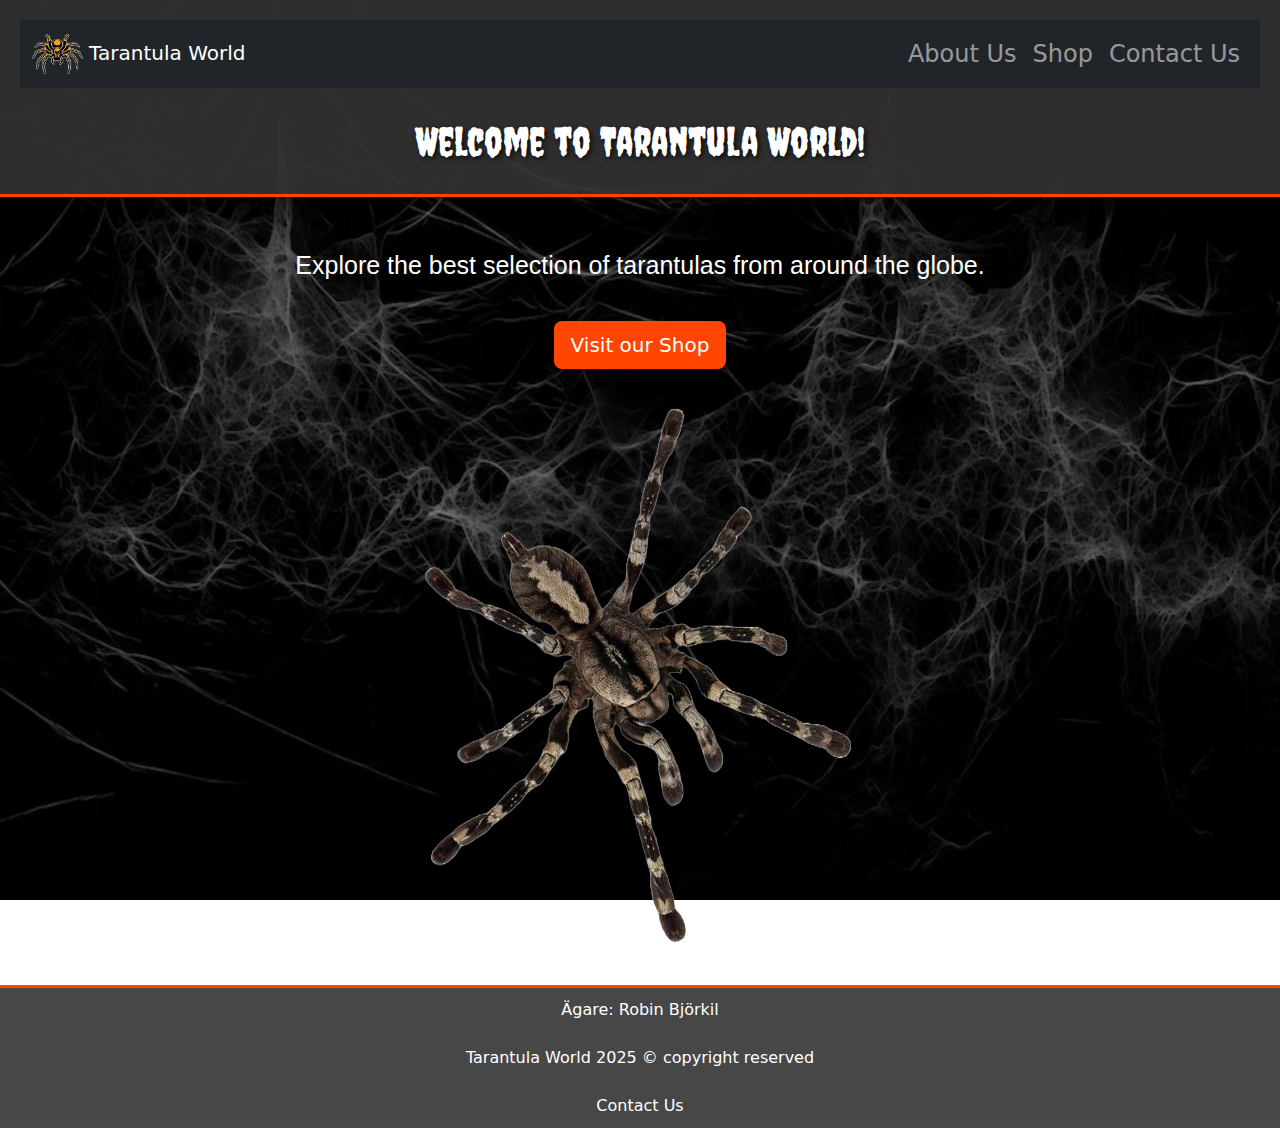
<file: index.html>
<!DOCTYPE html>
<html lang="en">
<head>
    <meta charset="UTF-8">
    <meta name="viewport" content="width=device-width, initial-scale=1.0">
    <title>Tarantula World</title>
    <link rel="icon" type="image/jpg" href="Images/th_logo2.webp">
    <link rel="stylesheet" href="styles/indexStyle.css">
    <link rel="stylesheet" href="https://cdn.jsdelivr.net/npm/bootstrap@5.3.3/dist/css/bootstrap.min.css">
    <link rel="stylesheet" href="https://fonts.googleapis.com/css2?family=Creepster&family=Roboto:wght@400;700&display=swap">
</head>

<body>
  <header>
    <nav class="navbar navbar-expand-lg navbar-dark bg-dark">
        <div class="container-fluid">
            <a class="navbar-brand" href="index.html">
                <img src="Images/th_logo2.webp" alt="Logo" height="40">
                Tarantula World
            </a>
            <button class="navbar-toggler"
                    type="button"
                    data-bs-toggle="collapse"
                    data-bs-target="#navbarNav"
                    aria-controls="navbarNav"
                    aria-label="Toggle navigation"
                    aria-expanded="false">
                <span class="navbar-toggler-icon"></span>
            </button>
            <div class="collapse navbar-collapse" id="navbarNav">
                <ul class="navbar-nav ms-auto">
                    <li class="nav-item">
                        <a class="nav-link" href="about.html">About Us</a>
                    </li>
                    <li class="nav-item">
                        <a class="nav-link" href="shop.html">Shop</a>
                    </li>
                    <li class="nav-item">
                        <a class="nav-link" href="Forms/contactUs.html">Contact Us</a>
                    </li>
                </ul>
            </div>
        </div>
    </nav>
    <h1 id="welcome">Welcome to Tarantula World!</h1>
  </header>

  <main class="main">
    <div class="container mt-5 text-center">
        <p>Explore the best selection of tarantulas from around the globe.</p>
        <a href="shop.html" class="btn custom-btn btn-lg">Visit our Shop</a>

        <div class="mt-4">
            <img src="Images/pockie_front.png" class="img-fluid fade-in rotate-img" alt="Rotating Tarantula World Logo">
        </div>
    </div>
  </main><br>
   
  <footer>
    Ägare: Robin Björkil<br><br>
    Tarantula World 2025 &copy; copyright reserved<br><br>
    <a class="nav-link" href="Forms/contactUs.html">Contact Us</a>
</footer>


    <script src="https://cdn.jsdelivr.net/npm/bootstrap@5.3.3/dist/js/bootstrap.bundle.min.js"></script>
</body>
</html>
</file>
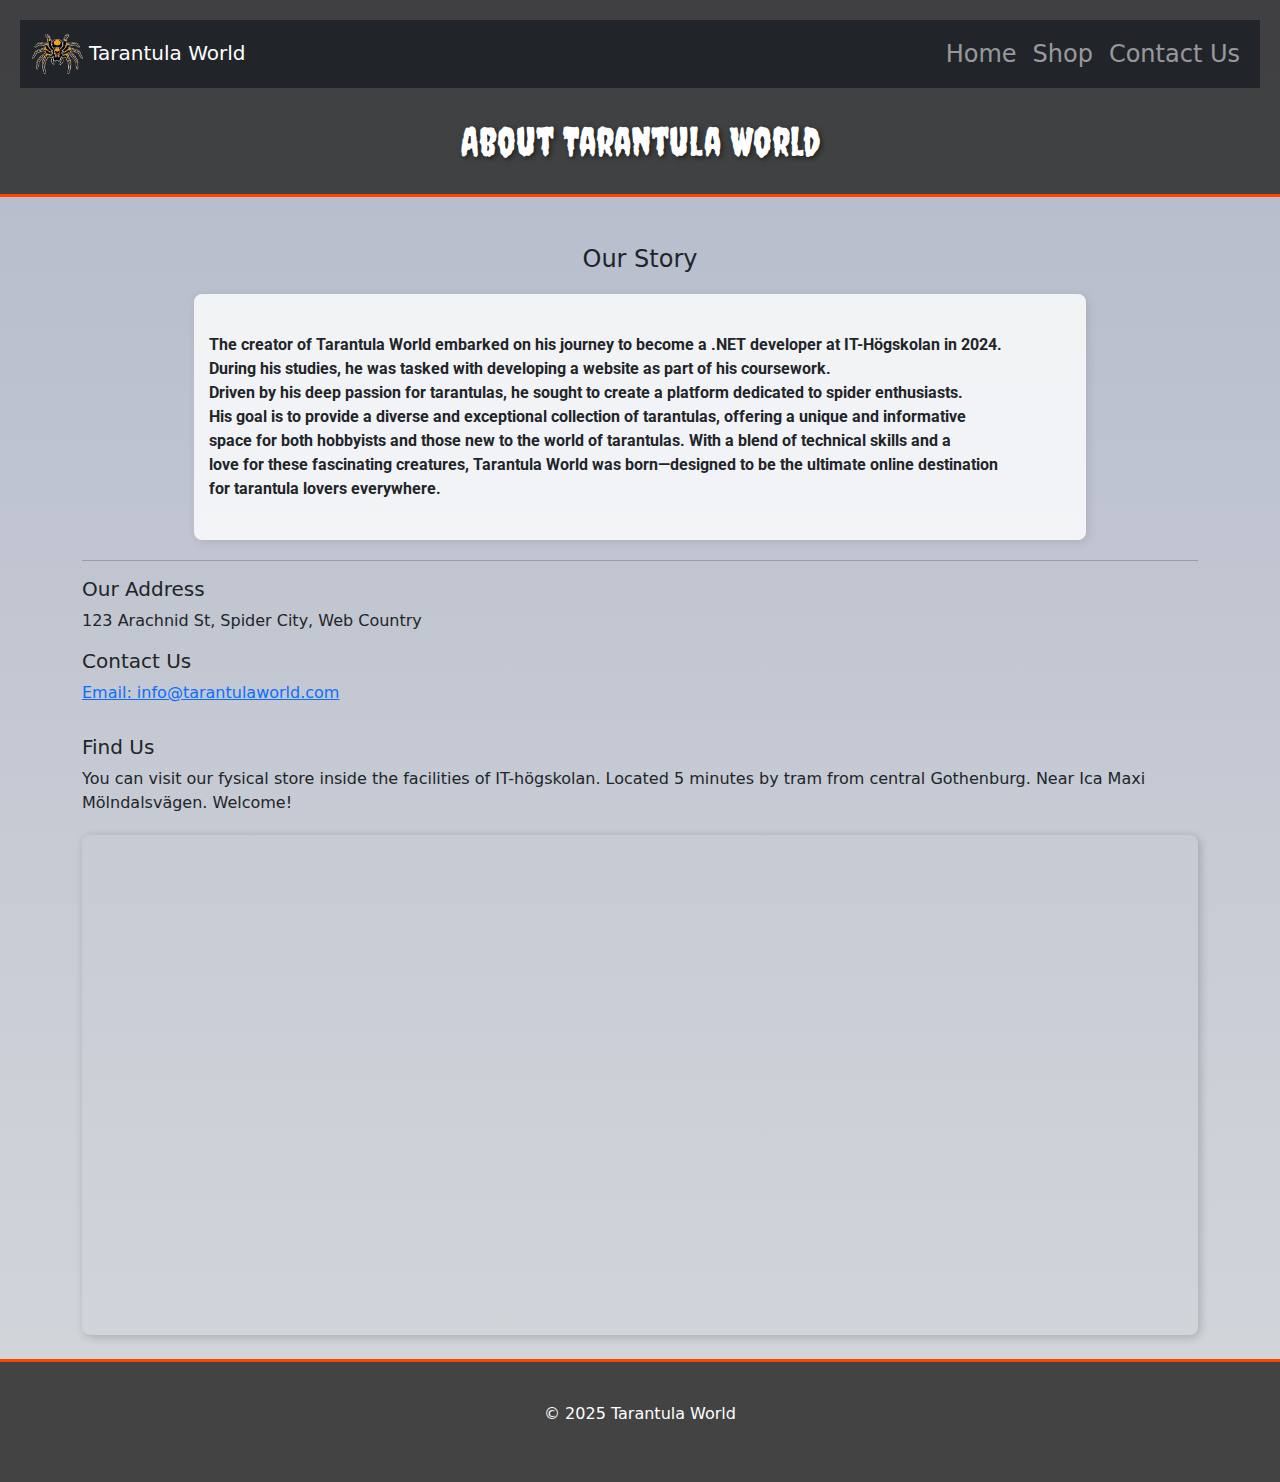
<file: about.html>
<!DOCTYPE html>
<html lang="en">
<head>
    <meta charset="UTF-8">
    <meta name="viewport" content="width=device-width, initial-scale=1.0">
    <title>About Us | Tarantula World</title>
    <link rel="icon" type="image/jpg" href="Images/th_logo2.webp">
    <link rel="stylesheet" href="styles/aboutStyle.css">
    <link rel="stylesheet" href="https://cdn.jsdelivr.net/npm/bootstrap@5.3.3/dist/css/bootstrap.min.css">
    <link rel="stylesheet" href="https://fonts.googleapis.com/css2?family=Creepster&family=Roboto:wght@400;700&display=swap">
</head>
<body>
    <header>
        <nav class="navbar navbar-expand-lg navbar-dark bg-dark">
            <div class="container-fluid">
                <a class="navbar-brand" href="index.html" aria-label="Go to home">
                    <img src="Images/th_logo2.webp" alt="Tarantula World Logo" height="40" loading="lazy">
                    Tarantula World
                </a>
                <button class="navbar-toggler"
                        type="button"
                        data-bs-toggle="collapse"
                        data-bs-target="#navbarNav"
                        aria-controls="navbarNav"
                        aria-label="Toggle navigation"
                        aria-expanded="false">
                    <span class="navbar-toggler-icon"></span>
                </button>
                <div class="collapse navbar-collapse" id="navbarNav">
                    <ul class="navbar-nav ms-auto">
                        <li class="nav-item">
                            <a class="nav-link" href="index.html">Home</a>
                        </li>
                        <li class="nav-item">
                            <a class="nav-link" href="shop.html">Shop</a>
                        </li>
                        <li class="nav-item">
                            <a class="nav-link" href="Forms/contactUs.html">Contact Us</a>
                        </li>
                    </ul>
                </div>
            </div>
        </nav>
        <h1 id="welcome">About Tarantula World</h1>
      </header>


      <main>
        <div class="container mt-5">
            <h4>Our Story</h4>
            <p class="bold-text">
The creator of Tarantula World embarked on his journey to become a .NET developer at IT-Högskolan in 2024.
During his studies, he was tasked with developing a website as part of his coursework.
Driven by his deep passion for tarantulas, he sought to create a platform dedicated to spider enthusiasts.
His goal is to provide a diverse and exceptional collection of tarantulas, offering a unique and informative
space for both hobbyists and those new to the world of tarantulas. With a blend of technical skills and a
love for these fascinating creatures, Tarantula World was born—designed to be the ultimate online destination
for tarantula lovers everywhere.
            </p>
            <hr>
            
            <h5>Our Address</h5>
            <p>123 Arachnid St, Spider City, Web Country</p>

            <h5>Contact Us</h5>
            <a href="mailto:min.epost@hemsidan.com">Email: info@tarantulaworld.com</a>

            <div class="spacer"></div>

            <h5>Find Us</h5>
            <p>
                You can visit our fysical store inside the facilities of IT-högskolan. Located 5 minutes by tram from central Gothenburg.
                Near Ica Maxi Mölndalsvägen. Welcome!
            </p>
            <div class="map-container">
                <iframe src="https://www.google.com/maps/embed?pb=!1m18!1m12!1m3!1d2133.2085877654904!2d11.99899077606793!3d57.6789341738575!2m3!1f0!2f0!3f0!3m2!1i1024!2i768!4f13.1!3m3!1m2!1s0x464ff369d0835015%3A0xba46082e9c214f49!2sIT-H%C3%B6gskolan!5e0!3m2!1ssv!2sse!4v1738917633927!5m2!1ssv!2sse"
                    allowfullscreen=""
                    loading="lazy"
                    referrerpolicy="no-referrer-when-downgrade"
                    title="Map to our store location">
                </iframe>
            </div>
        </div>
    </main><br>

    <footer>
        <p>&copy; 2025 Tarantula World</p>
    </footer>

    <script src="https://cdn.jsdelivr.net/npm/bootstrap@5.3.3/dist/js/bootstrap.bundle.min.js"></script>
</body>
</html>
</file>
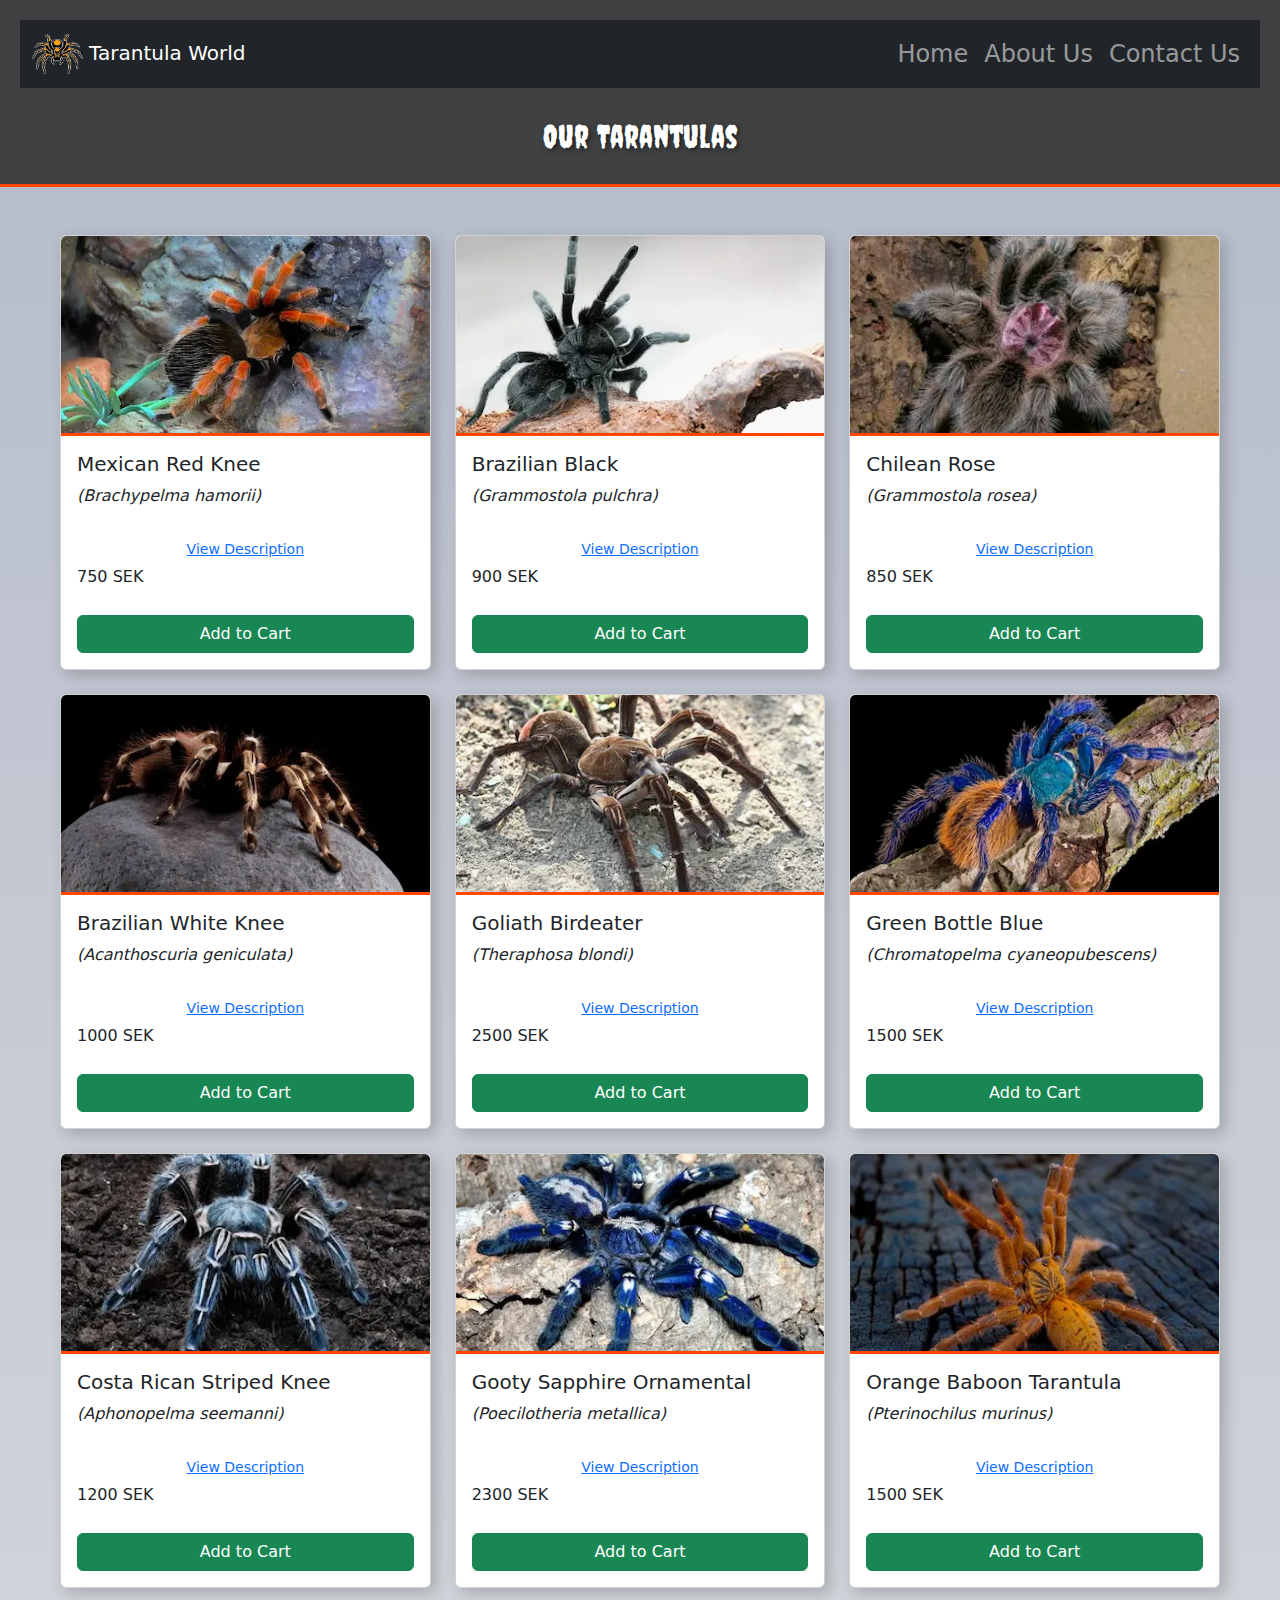
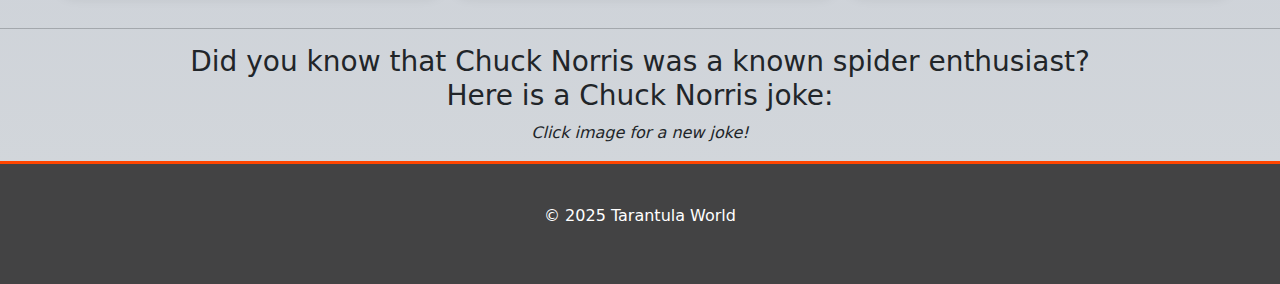
<file: shop.html>
<!DOCTYPE html>
<html lang="en">
<head>
    <meta charset="UTF-8">
    <meta name="viewport" content="width=device-width, initial-scale=1.0">
    <meta http-equiv="X-UA-Compatible" content="IE=edge">
    <title>Shop | Tarantula World </title>

    <link rel="preload" href="styles/shopStyle.css" as="style">
    <link rel="stylesheet" href="styles/shopStyle.css">

    <link rel="stylesheet" href="https://cdn.jsdelivr.net/npm/bootstrap@5.3.3/dist/css/bootstrap.min.css">

    <link rel="preload" href="scripts/shop.js" as="script">
    
    <link rel="icon" type="image/webp" href="Images/th_logo2.webp">
    <link rel="stylesheet" href="https://fonts.googleapis.com/css2?family=Creepster&family=Roboto:wght@400;700&display=swap">
    
</head>
<body>
    <header>
        <nav class="navbar navbar-expand-lg navbar-dark bg-dark">
            <div class="container-fluid">
                <a class="navbar-brand" href="index.html">
                    <img class="logo" src="Images/th_logo2.webp" alt="Logo" height="40">
                    Tarantula World
                </a>
                <button class="navbar-toggler"
                        type="button"
                        data-bs-toggle="collapse"
                        data-bs-target="#navbarNav"
                        aria-controls="navbarNav"
                        aria-label="Toggle navigation"
                        aria-expanded="false">
                    <span class="navbar-toggler-icon"></span>
                </button>
                <div class="collapse navbar-collapse" id="navbarNav">
                    <ul class="navbar-nav ms-auto">
                        <li class="nav-item">
                            <a class="nav-link" href="index.html">Home</a>
                        </li>
                        <li class="nav-item">
                            <a class="nav-link" href="about.html">About Us</a>
                        </li>
                        <li class="nav-item">
                            <a class="nav-link" href="Forms/contactUs.html">Contact Us</a>
                        </li>
                    </ul>
                </div>
            </div>
        </nav>
        <h2>Our Tarantulas</h2>
    </header>

    <div class="product-container mt-5">
        <div class="row" id="products">    
        </div>
    </div>

    <div class="cart-container mt-5">
        <h2 class="text-center">Shopping Cart</h2>
        <p id="total-price" class="text-end fw-bold mt-3">Total: 0 SEK</p>
        <ul id="cart" class="list-group"></ul>
        <button id="clear-cart" class="btn btn-danger mt-3">Clear Cart</button>
    </div>

    <hr>
    
    <div class="chuck-container">
        <h3>Did you know that Chuck Norris was a known spider enthusiast?<br>
            Here is a Chuck Norris joke:
        </h3>
        <em>Click image for a new joke!</em>
        <p id="chuckJoke"></p>
    </div>

    <footer>
        <p>&copy; 2025 Tarantula World</p>
    </footer>
    
    <div class="modal fade" id="productModal" tabindex="-1" aria-labelledby="productModalLabel" aria-hidden="true">
        <div class="modal-dialog">
            <div class="modal-content">
                <div class="modal-header">
                    <h5 class="modal-title" id="productModalLabel"></h5>
                    <button type="button" class="btn-close" data-bs-dismiss="modal" aria-label="Close"></button>
                </div>
                <div class="modal-body">
                    <img id="modalProductImage" class="img-fluid" alt="">
                    <p id="modalProductDescription"></p>
                    <p id="modalProductPrice"></p>
                </div>
                <div class="modal-footer">
                    <button type="button" class="btn btn-secondary" data-bs-dismiss="modal">Close</button>
                    <button class="btn btn-success add-to-cart-modal">Add to Cart</button>
                </div>
            </div>
        </div>
    </div>
    
    <script defer src="scripts/shop.js"></script>
    <script defer src="https://cdn.jsdelivr.net/npm/bootstrap@5.3.3/dist/js/bootstrap.bundle.min.js"></script>
</body>
</html>
</file>
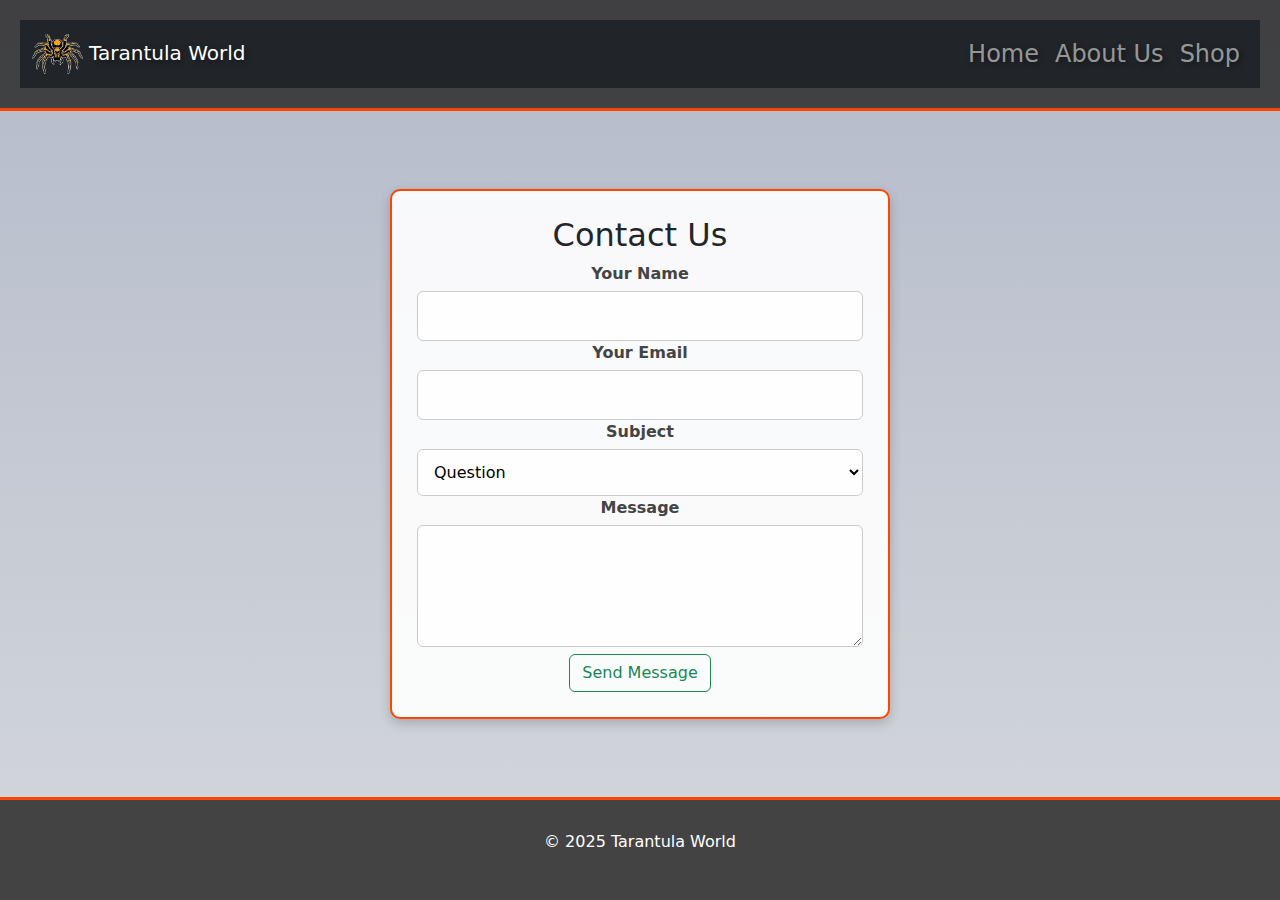
<file: Forms/contactUs.html>
<!DOCTYPE html>
<html lang="sv">
<head>
    <meta charset="UTF-8">
    <meta name="viewport" content="width=device-width, initial-scale=1.0">
    <title>Contact Us</title>
    <link rel="icon" type="image/jpg" href="../Images/th_logo2.webp">
    <link rel="stylesheet" href="../styles/contactUsStyle.css">
    <link rel="stylesheet" href="https://cdn.jsdelivr.net/npm/bootstrap@5.3.3/dist/css/bootstrap.min.css">
</head>
<body>
    <header>
        <nav class="navbar navbar-expand-lg navbar-dark bg-dark">
            <div class="container-fluid">
                <a class="navbar-brand" href="../index.html">
                    <img src="../Images/th_logo2.webp" alt="Logo" height="40">
                    Tarantula World
                </a>
                <button class="navbar-toggler"
                        type="button"
                        data-bs-toggle="collapse"
                        data-bs-target="#navbarNav"
                        aria-controls="navbarNav"
                        aria-label="Toggle navigation"
                        aria-expanded="false">
                    <span class="navbar-toggler-icon"></span>
                </button>
                <div class="collapse navbar-collapse" id="navbarNav">
                    <ul class="navbar-nav ms-auto">
                        <li class="nav-item">
                            <a class="nav-link" href="../index.html">Home</a>
                        </li>
                        <li class="nav-item">
                            <a class="nav-link" href="../about.html">About Us</a>
                        </li>
                        <li class="nav-item">
                            <a class="nav-link" href="../shop.html">Shop</a>
                        </li>
                    </ul>
                </div>
            </div>
        </nav>
    </header>
    
    <div class="contact-form-wrapper">
        <div class="container text-center">
            <h2>Contact Us</h2>
            <form action="submit-form.php" method="POST">
                <div class="form-group">
                    <label for="name">Your Name</label>
                    <input type="text" id="name" name="name" required>
                </div>
                <div class="form-group">
                    <label for="email">Your Email</label>
                    <input type="email" id="email" name="email" required>
                </div>
                <div class="form-group">
                    <label for="subject">Subject</label>
                    <select id="subject" name="subject">
                        <option value="question">Question</option>
                        <option value="feedback">Feedback</option>
                        <option value="other">Other</option>
                    </select>
                </div>
                <div class="form-group">
                    <label for="message">Message</label>
                    <textarea id="message" name="message" rows="4" required></textarea>
                </div>
                <button type="submit" class="btn btn-outline-success">Send Message</button>
            </form>
        </div>
    </div>
    
    <footer>
        <p>&copy; 2025 Tarantula World</p>
    </footer>

    <script src="https://cdn.jsdelivr.net/npm/bootstrap@5.3.3/dist/js/bootstrap.bundle.min.js"></script>
</body>
</html>
</file>
<file: styles/indexStyle.css>
* {
    margin: 0;
    padding: 0;
    box-sizing: border-box;
}

body {
    background: linear-gradient(rgba(0, 0, 0, 0.4), rgba(0, 0, 0, 0.4)),  
                url('../Images/main_back.webp');
    background-size: cover;
    background-position: center;
    background-attachment: fixed; 
    color: white; 
}

header {
    background-color: rgba(51, 51, 51, 0.9); 
    color: white;
    padding: 20px;
    text-align: center;
    font-size: 24px;
    border-bottom: 3px solid #ff4500;
}
/* Header text */
h1 {
    font-family: 'Creepster', cursive;
    text-shadow: 2px 2px 5px rgba(0, 0, 0, 0.8);
}

.navbar {
    text-align: center;
    margin-bottom: 30px;
    padding: 10px;
}

/* Main section text */
p {
    font-family: 'Poppins', sans-serif;
    color: white;
    font-size: 25px;
    line-height: 1.6;
    text-align: center;
    max-width: 800px;
    margin: auto;
}

/* Shop-button */
.custom-btn {
    background-color: #ff4500 !important;
    color: white !important;
    padding: 12px 24px;
    font-size: 18px;
    border: none;
    cursor: pointer;
    border-radius: 5px;
    transition: all 0.3s ease-in-out;
    display: inline-block;
    text-decoration: none;
    margin-top: 20px;
}

.custom-btn:hover {
    background-color: #cc3700 !important;
    transform: scale(1.1);
}

/* Spider animation */
.rotate-img {
    animation: growRotateMoveLogo 7s ease-in-out forwards;
    position: relative;
    z-index: 1;
}
@keyframes growRotateMoveLogo {
    0% {
        transform: scale(0.1) rotate(0deg);
    }
    50% {
        transform: scale(1) rotate(220deg);
    }
    100% {
        transform: scale(1) rotate(186deg) translateY(+1.1cm);
    }
}

footer {
    background-color: rgba(51, 51, 51, 0.9);
    color: white;
    text-align: center;
    padding: 10px;
    border-top: 3px solid #ff4500;
}
</file>
<file: styles/aboutStyle.css>
* {
    margin: 0;
    padding: 0;
    box-sizing: border-box;
}

body {
    background: linear-gradient(to bottom, #b4baca, #d4d8dc);
    color: #333;
    font-family: 'Roboto', sans-serif;
    line-height: 1.6;
}

header {
    background-color: rgba(51, 51, 51, 0.9);
    color: white;
    text-align: center;
    padding: 20px;
    font-size: 24px;
    border-bottom: 3px solid #ff4500;
}
/* Header text */
h1 {
    font-family: 'Creepster', cursive;
    text-shadow: 2px 2px 5px rgba(0, 0, 0, 0.5);
}

.navbar {
    text-align: center;
    margin-bottom: 30px;
}

.container h4 {
    text-align: center;
}

/* Information text */
.bold-text {
    font-weight: bold;
    white-space: pre-wrap;
    font-family: 'Roboto', sans-serif;
    font-size: 1rem;
    background: rgba(255, 255, 255, 0.8);
    padding: 15px;
    border-radius: 8px;
    box-shadow: 2px 2px 10px rgba(0, 0, 0, 0.1);
    max-width: 80%;
    margin: 20px auto;
}

.spacer {
    margin-bottom: 30px;
}

.map-container {
    width: 100%;
    height: 500px;
    display: flex;
    justify-content: center;
    align-items: center;
    margin-top: 20px;
    border-radius: 8px;
    overflow: hidden;
    box-shadow: 2px 2px 10px rgba(0, 0, 0, 0.2);
}
.map-container iframe {
    width: 100%; 
    height: 100%;
    border: none;
}

footer {
    background-color: rgba(51, 51, 51, 0.9);
    color: white;
    text-align: center;
    padding: 40px;
    border-top: 3px solid #ff4500;
}
</file>
<file: styles/shopStyle.css>
* {
    margin: 0;
    padding: 0;
    box-sizing: border-box;
}

body {
    background: linear-gradient(to bottom, #b4baca, #d4d8dc);
    color: #333;
    font-family: 'Roboto', sans-serif;
}

header {
    background-color: rgba(51, 51, 51, 0.9);
    color: white;
    padding: 20px;
    text-align: center;
    font-size: 24px;
    border-bottom: 3px solid #ff4500;
}

h2 {
    font-family: 'Creepster', cursive;
    text-align: center;
    text-shadow: 2px 2px 5px rgba(0, 0, 0, 0.5);
}

.navbar {
    text-align: center;
    margin-bottom: 30px;
}

.card {
    margin-bottom: 20px;
    box-shadow: 5px 5px 15px rgba(0, 0, 0, 0.2);
    transition: transform 0.3s ease-in-out;
    border-radius: 10px;
    overflow: hidden;
}
.card:hover {
    transform: scale(1.03);
}
.card img {
    width: 100%;
    height: auto;
    aspect-ratio: 16/9;
    object-fit: cover;
    border-bottom: 3px solid #ff4500;
}

.added {
    background-color: #28a745 !important;
    color: white !important;
}

.product-container {
    max-width: 1200px;
    margin: 0 auto;
    padding: 0 20px;
}
.product-container img {
    width: 100%; 
    height: 200px; 
    object-fit: cover; 
}
.product-container .product-card {
    width: 100%;
    height: 350px; 
    display: flex;
    flex-direction: column;
    justify-content: space-between;
    padding: 10px;
}
.cart-container {
    padding: 20px 15%;
    margin: 0 auto 40px auto;
    border: 2px solid #333;
    border-radius: 8px;
    background-color: #fff;
    width: 80%;
    box-shadow: 5px 5px 15px rgba(0, 0, 0, 0.2);
}
.hidden {
    display: none;
}

.modal-header {
    background-color: #333;
    color: #fff;
    border-bottom: 3px solid #ff4500;
}

.btn-close {
    filter: brightness(0) invert(1);
}

.modal-body {
    font-family: 'Roboto', sans-serif;
    text-align: center;
}

.modal-body img {
    max-width: 100%;
    margin-bottom: 20px;
    border-radius: 8px;
}

.modal-footer {
    background-color: #333 !important;
    border-top: 2px solid #ddd;
}

.chuck-container {
    text-align: center;
    width: 80%;
    margin: auto;
}

.chuck-container #chuckJoke img {
    width: 200px;
    display: block;
    margin: 10px auto;
    cursor: pointer;
    transition: transform 0.2s ease-in-out;
}

.chuck-container #chuckJoke img:hover {
    transform: scale(1.1);
}

footer {
    background-color: rgba(51, 51, 51, 0.9);
    color: white;
    text-align: center;
    padding: 40px;
    border-top: 3px solid #ff4500;
}
</file>
<file: styles/contactUsStyle.css>
* {
    margin: 0;
    padding: 0;
    box-sizing: border-box;
}

body {
    background: linear-gradient(to bottom, #b4baca, #d4d8dc);
    font-family: 'Roboto', sans-serif;
    color: #333;
    line-height: 1.6;
    min-height: 100vh;
    display: flex;
    flex-direction: column;
}

header {
    background-color: rgba(51, 51, 51, 0.9);
    color: white;
    text-align: center;
    padding: 20px;
    font-size: 24px;
    border-bottom: 3px solid #ff4500;
    text-shadow: 2px 2px 5px rgba(0, 0, 0, 0.5);
}

.contact-form-wrapper {
    display: flex;
    justify-content: center;
    align-items: center;
    flex-grow: 1;
    padding: 20px;
}

.contact-form-wrapper .container {
    width: 90%;
    max-width: 500px;
    background-color: rgba(255, 255, 255, 0.9);
    padding: 25px;
    box-shadow: 0 4px 12px rgba(0, 0, 0, 0.2);
    border-radius: 10px;
    border: 2px solid #ff4500;
}

label {
    font-size: 1rem;
    font-weight: bold;
    color: #444;
    display: block;
    margin-bottom: 5px;
}

input[type="text"], input[type="email"], select, textarea {
    width: 100%;
    padding: 12px;
    font-size: 1rem;
    border: 1px solid #ccc;
    border-radius: 6px;
    box-sizing: border-box;
    background: rgba(255, 255, 255, 0.8);
    transition: all 0.3s ease-in-out;
}

input:focus, select:focus, textarea:focus {
    border-color: #ff4500;
    outline: none;
    box-shadow: 0 0 5px rgba(255, 69, 0, 0.5);
}

.button {
    width: 100%;
    padding: 12px;
    font-size: 1rem;
    background-color: #ff4500;
    color: white;
    border: none;
    border-radius: 6px;
    cursor: pointer;
    transition: all 0.3s ease-in-out;
}

.button:hover {
    background-color: #e03e00;
    transform: scale(1.05);
}

footer {
    background-color: rgba(51, 51, 51, 0.9);
    color: white;
    text-align: center;
    padding: 30px;
    width: 100%;
    border-top: 3px solid #ff4500;
    margin-top: auto;
}
</file>
